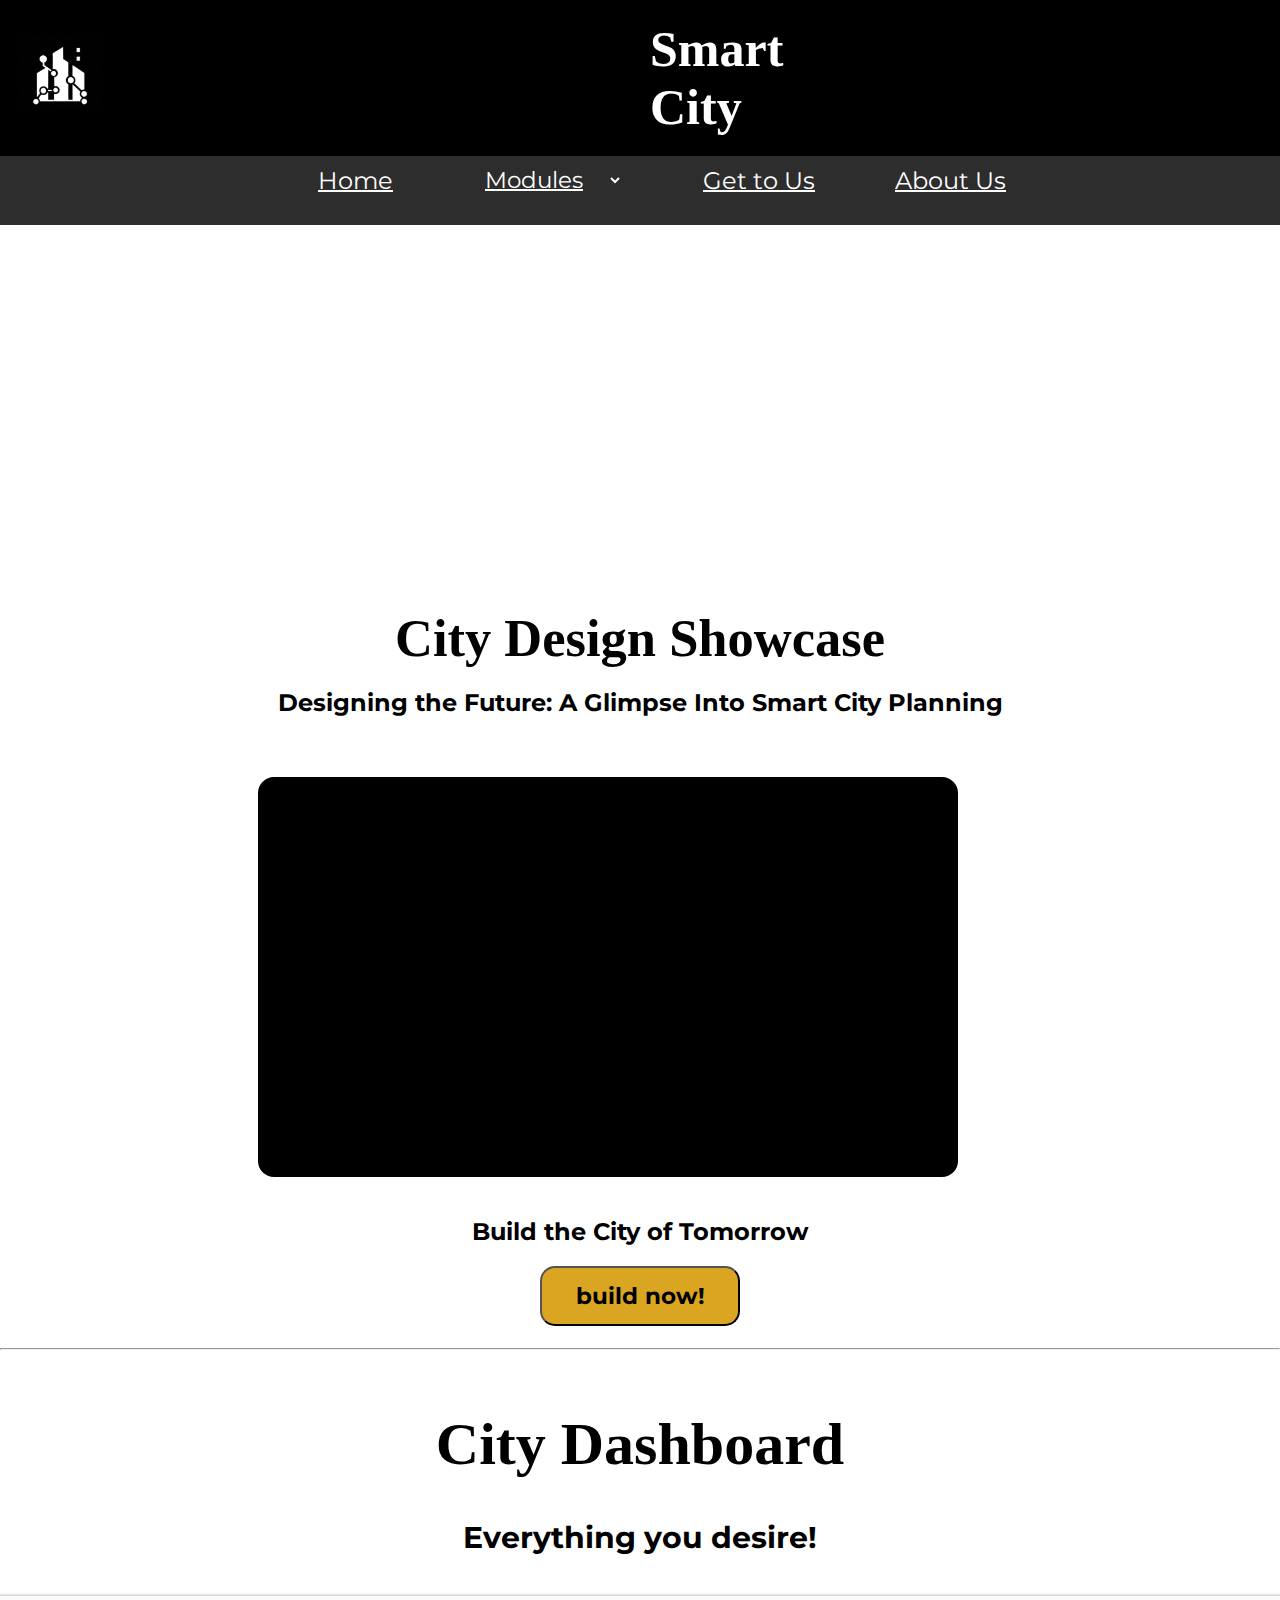
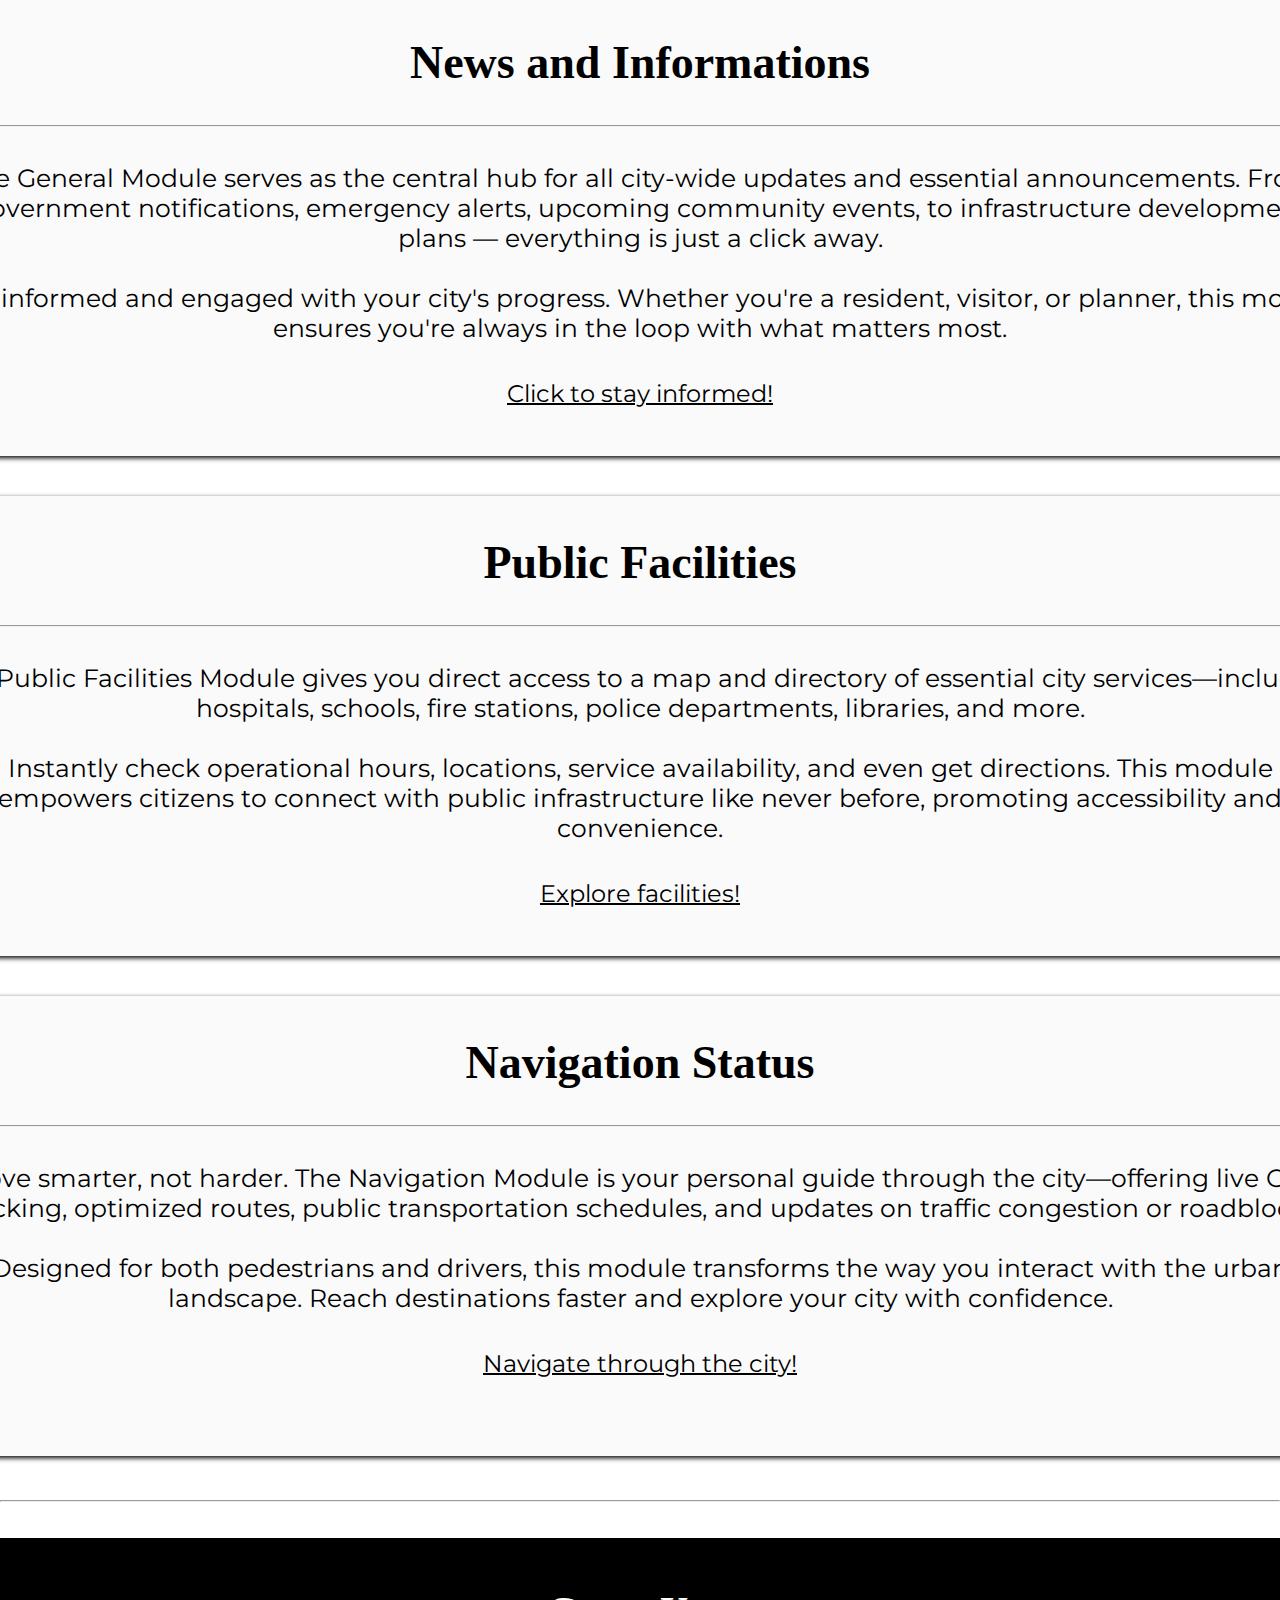
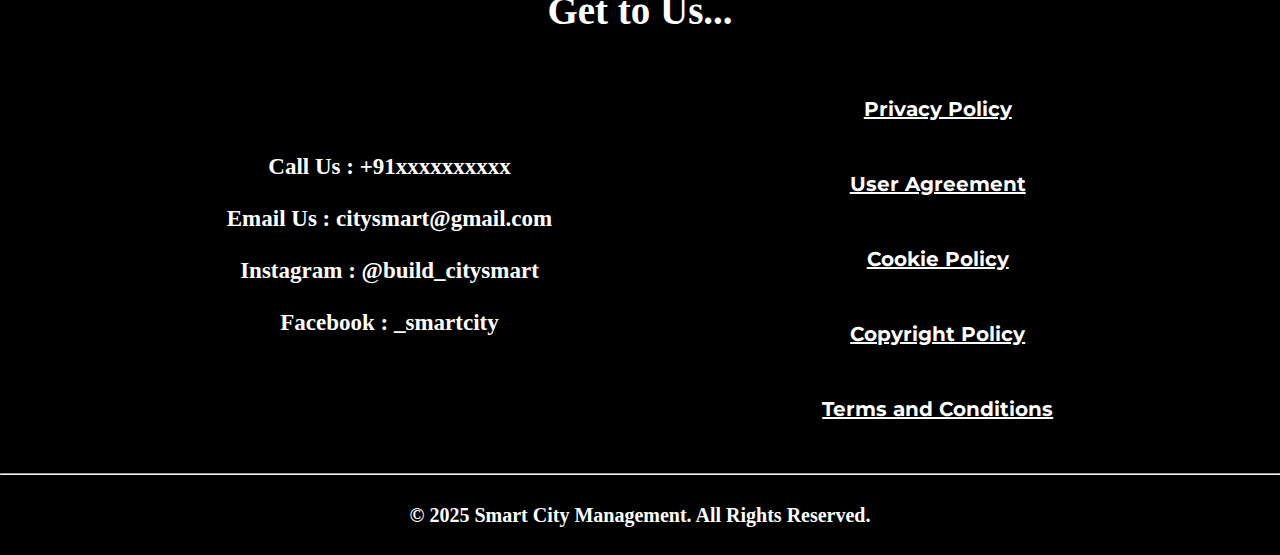
<file: Smart City Project/index.html>
<!DOCTYPE html>
<html lang="en">
<head>
    <meta charset="UTF-8">
    <meta name="viewport" content="width=device-width, initial-scale=1.0">
    <title>Smart-City Management</title>
    <link rel="stylesheet" href="style.css">
    <link rel="preconnect" href="https://fonts.googleapis.com">
    <link rel="preconnect" href="https://fonts.gstatic.com" crossorigin>
    <link href="https://fonts.googleapis.com/css2?family=Josefin+Sans:ital,wght@0,100..700;1,100..700&family=Merriweather:ital,wght@0,300;0,400;0,700;0,900;1,300;1,400;1,700;1,900&family=Montserrat:ital,wght@0,100..900;1,100..900&family=Nosifer&family=Open+Sans:ital,wght@0,300..800;1,300..800&family=Parkinsans:wght@300..800&family=Playfair+Display:ital,wght@0,400..900;1,400..900&family=Raleway:ital,wght@0,100..900;1,100..900&family=Roboto+Condensed:ital,wght@0,100..900;1,100..900&family=Varela&family=Varela+Round&family=Work+Sans:ital,wght@0,100..900;1,100..900&display=swap" rel="stylesheet">
</head>
<body id="home">
    <header>
        <div>
            <img value="#home" src="images/logo.jpg" alt="Smart-City">
        </div>
        <div>
            <h1>Smart City</h1>
        </div>
        <div>
            <h3 class="signin">Sign-In/Log-In</h3>
        </div>
    </header>
    <nav>
        <a href="http://127.0.0.1:5500/Smart%20City%20Project/index.html">Home</a>
        <form action="">
            <select name="Modules" class="module" id="" onchange="this.form.action=this.value; this.form.submit();">
                <option value="">Modules</option>
                <option value="" disabled></option>
                <option value="http://127.0.0.1:5500/Smart%20City%20Project/news.html">News and Informations</option>
                <option value="http://127.0.0.1:5500/Smart%20City%20Project/public.html">Public Facilities</option>
                <option value="http://127.0.0.1:5500/Smart%20City%20Project/navigation.html">Navigation Status</option>
                <option value="http://127.0.0.1:5500/Smart%20City%20Project/suggestion.html">Suggestion Form</option>
            </select>
        </form>
        <a href="#contact">Get to Us</a>
        <a href="http://127.0.0.1:5500/Smart%20City%20Project/about.html">About Us</a>
    </nav>
    <section class="moto">
        <div>
            <p>Connecting Citizens, Empowering Cities</p> <br>
            <p>with</p> <br>
            <p>Smarter Cities and Better Lives.</p>
        </div>
    </section>
    <section class="videosec">
        <div>
            <b><h2>City Design Showcase</h2></b>
            <p class="videosectext">Designing the Future: A Glimpse Into Smart City Planning</p>
            <div class="videobox">
                <iframe width="560" height="315" src="https://www.youtube.com/embed/7vlKoMi4Qr0?si=6HlQlZ-DJx5_7ldM" title="YouTube video player" frameborder="0" allow="accelerometer; autoplay; clipboard-write; encrypted-media; gyroscope; picture-in-picture; web-share" referrerpolicy="strict-origin-when-cross-origin" allowfullscreen></iframe>
            </div>
            <h2 class="videosectext">Build the City of Tomorrow</h2>
            <input type="button" class="videosecbutton" value="build now!">
        </div>
    </section> <hr>
    <section class="boxes">
        <h2 style="font-weight: bold; font-size: 60px;">City Dashboard</h2>
        <p style="font-weight: bold; font-size: 30px; font-family: Montserrat, sans-serif;">Everything you desire!</p>
        <div class="box">
            <h3 class="boxhead">News and Informations</h3> <br><br><hr><br><br>
            <p class="boxpara">The General Module serves as the central hub for all city-wide updates and essential announcements. From government notifications, emergency alerts, upcoming community events, to infrastructure development plans — everything is just a click away. <br><br>Stay informed and engaged with your city's progress. Whether you're a resident, visitor, or planner, this module ensures you're always in the loop with what matters most.</p>
            <br><br>
            <a href="http://127.0.0.1:5500/Smart%20City%20Project/news.html" style="color: black;">Click to stay informed!</a>
        </div>
        <div class="box">
            <h3 class="boxhead">Public Facilities</h3> <br><br><hr><br><br>
            <p class="boxpara">The Public Facilities Module gives you direct access to a map and directory of essential city services—including hospitals, schools, fire stations, police departments, libraries, and more. <br><br>Instantly check operational hours, locations, service availability, and even get directions. This module empowers citizens to connect with public infrastructure like never before, promoting accessibility and convenience.</p>
            <br><br>
            <a href="http://127.0.0.1:5500/Smart%20City%20Project/public.html" style="color: black;">Explore facilities!</a>
        </div>
        <div class="box">
            <h3 class="boxhead">Navigation Status</h3> <br><br><hr><br><br>
            <p class="boxpara">Move smarter, not harder. The Navigation Module is your personal guide through the city—offering live GPS tracking, optimized routes, public transportation schedules, and updates on traffic congestion or roadblocks.<br><br>Designed for both pedestrians and drivers, this module transforms the way you interact with the urban landscape. Reach destinations faster and explore your city with confidence.</p>
            <br><br>
            <a href="http://127.0.0.1:5500/Smart%20City%20Project/navigation.html" style="color: black;">Navigate through the city!</a>
        </div>
    </section> <hr> <br><br>
    <section id="contact" class="contactus">
        <h3 style="font-weight: bold; font-size: 39px; color: white;">Get to Us...</h3>
        <div class="gettous">
            <div class="leftside">
                <b><p>
                    Call Us : +91xxxxxxxxxx <br> <br>
                    Email Us : citysmart@gmail.com <br> <br>
                    Instagram : @build_citysmart <br> <br>
                    Facebook : _smartcity <br><br>  
                </p></b>
            </div>
            <div class="rightside">
                <b><p>
                    <h6><a href="" style="font-size: 20px; ">Privacy Policy</a></h6><br>
                    <h6><a href="" style="font-size: 20px;">User Agreement</a></h6><br>
                    <h6><a href="" style="font-size: 20px;">Cookie Policy</a></h6><br>
                    <h6><a href="" style="font-size: 20px;">Copyright Policy</a></h6><br>
                    <h6><a href="" style="font-size: 20px;">Terms and Conditions</a></h6>
                </p></b>
            </div>
        </div>
    </section><hr>  
    <footer>
        <p>&copy; 2025 Smart City Management. All Rights Reserved.</p>
    </footer>
</body>
</html>
</file>
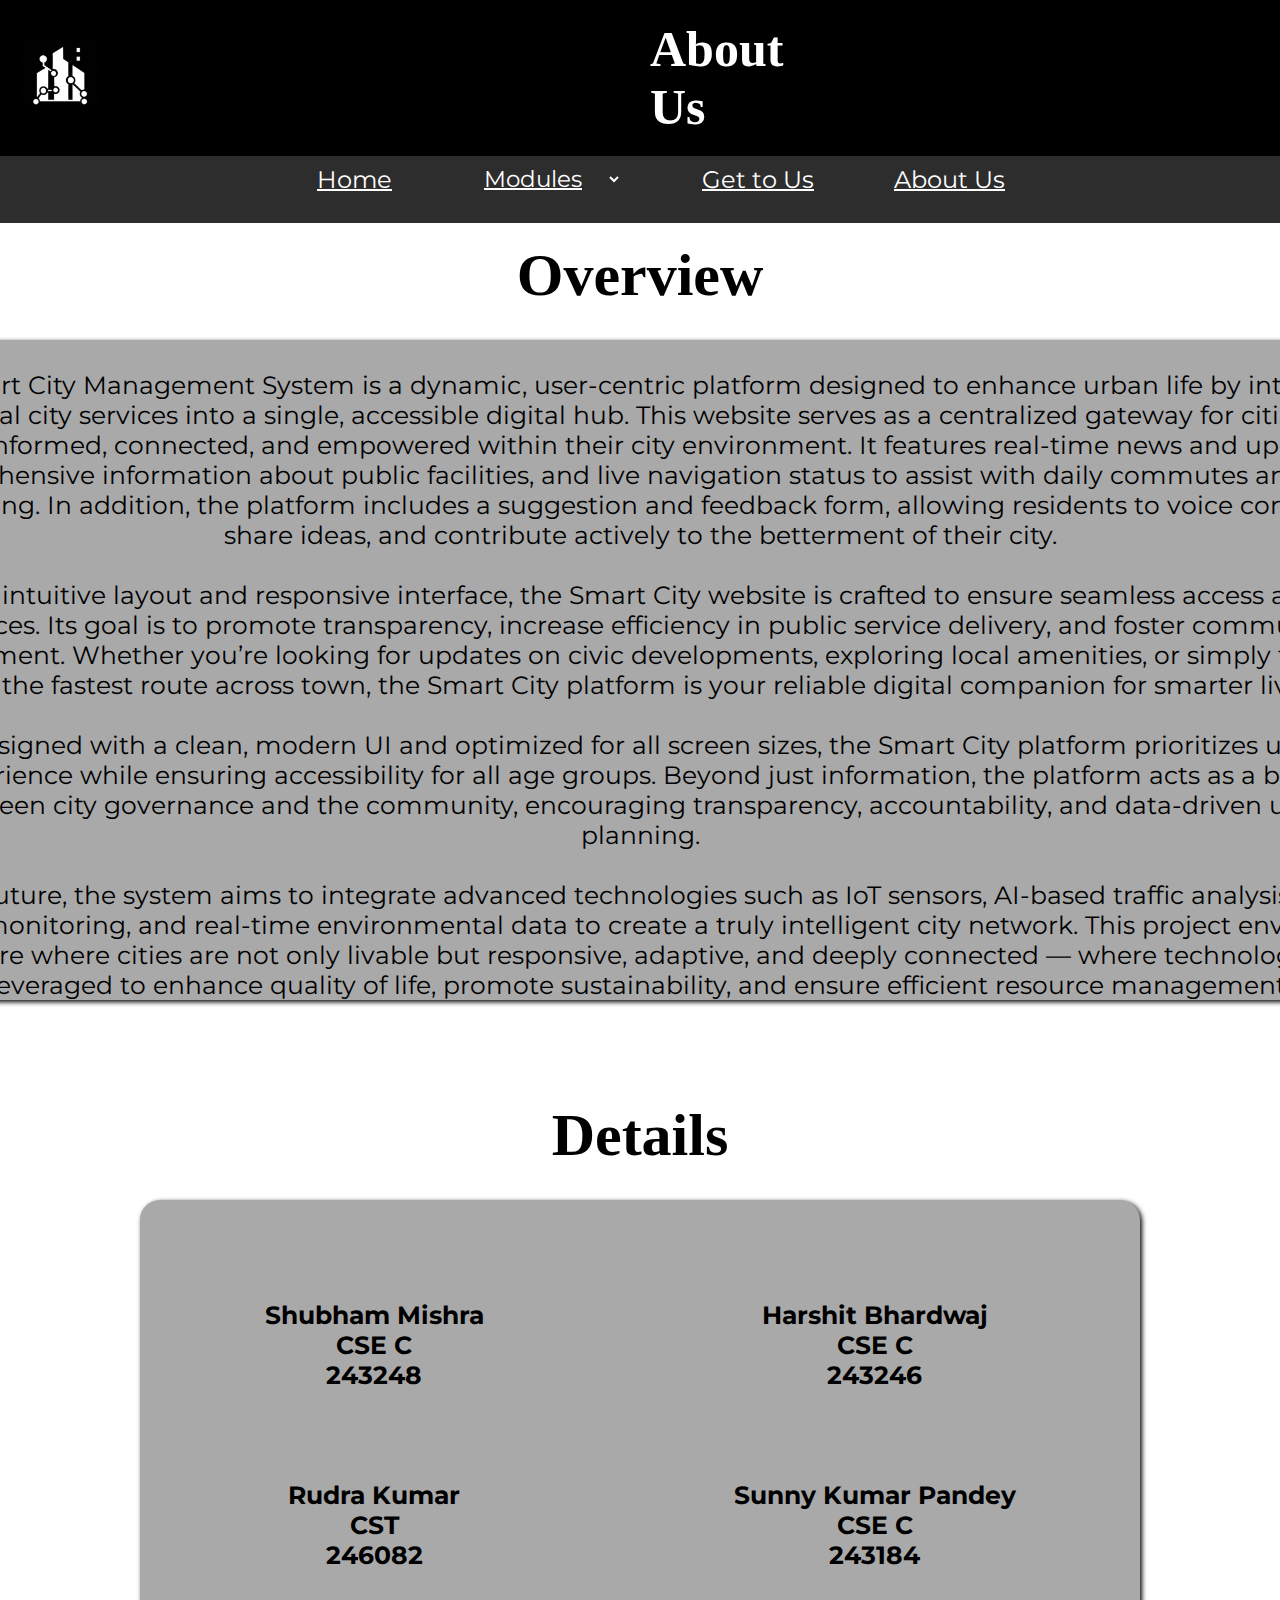
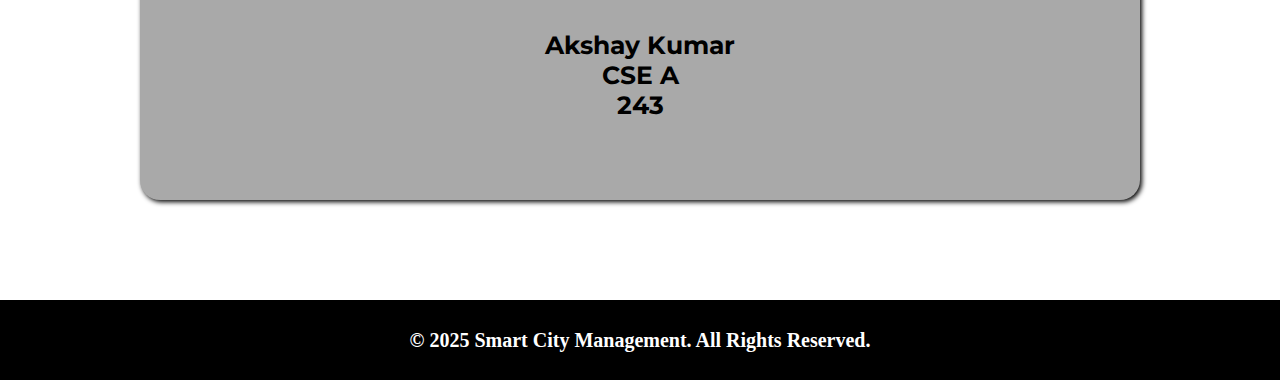
<file: Smart City Project/about.html>
<!DOCTYPE html>
<html lang="en">
<head>
    <meta charset="UTF-8">
    <meta name="viewport" content="width=device-width, initial-scale=1.0">
    <title>About Us</title>
    <link rel="stylesheet" href="style.css">
    <link rel="preconnect" href="https://fonts.googleapis.com">
    <link rel="preconnect" href="https://fonts.gstatic.com" crossorigin>
    <link href="https://fonts.googleapis.com/css2?family=Josefin+Sans:ital,wght@0,100..700;1,100..700&family=Merriweather:ital,wght@0,300;0,400;0,700;0,900;1,300;1,400;1,700;1,900&family=Montserrat:ital,wght@0,100..900;1,100..900&family=Nosifer&family=Open+Sans:ital,wght@0,300..800;1,300..800&family=Parkinsans:wght@300..800&family=Playfair+Display:ital,wght@0,400..900;1,400..900&family=Raleway:ital,wght@0,100..900;1,100..900&family=Roboto+Condensed:ital,wght@0,100..900;1,100..900&family=Varela&family=Varela+Round&family=Work+Sans:ital,wght@0,100..900;1,100..900&display=swap" rel="stylesheet">
    <style>
        *{
    margin: 0;
    padding: 0;
    scroll-behavior: smooth;
}
body{
    height: 100vh;
}
header{
    background-color: black;
    color: white;
    display: flex;
    gap: 550px;
    padding: 20px;
    align-items: center;
    position: fixed;
    z-index: 20;
    width: 100%;
}
nav{
    color: white;
    background-color:#2D2D2D;
    position: fixed;
    display: flex;
    width: 100%;
    gap: 80px;
    padding: 21px;
    top: 15vh;
    justify-content: center;
    align-items: center;
}
.module{
    outline: none;
    border: none;
    background-color: #2D2D2D;
    color: white;
    padding: 8px;
    width: 150px;
    text-decoration: 2px solid underline;
    font-size: 23px;
    transition: 0.3s ease;
    font-family: "Montserrat", sans-serif;
}
img{
    width: 80px;
}
h1{
    color: white;
    font-size: 50px;
}
.signin{
    color: white;
    font-family: "Montserrat", sans-serif;
    text-decoration: 2px solid underline;
}
.signin:hover{
    transition: 0.2s ease;
    transform: scale(1.02);
    cursor: pointer;
}
.container{
    height: 1000px;
    width: 100%;
    padding-top: 120px;
    gap: 30px;
    background-color: white;
    display: flex;
    flex-direction: column;
    align-items: center;
    justify-content: center;
    font-size: 40px;
}
.container2{
    height: 900px;
    width: 100%;
    margin-top: -120px;
    gap: 30px;
    background-color: white;
    display: flex;
    flex-direction: column;
    align-items: center;
    justify-content: center;
    font-size: 40px;
}
.aboutus{
    height: 600px;
    width: 1500px;
    box-shadow: 2px 2px 5px;
    border-radius: 20px;
    font-family: "Montserrat", sans-serif;
    background-color: darkgrey;
    color: black;
    font-size: 25px;
    display: flex;
    text-align: center;
    padding: 30px;
}
.aboutdetails{
    height: 500px;
    width: 1000px;
    box-shadow: 2px 2px 5px;
    border-radius: 20px;
    font-family: "Montserrat", sans-serif;
    background-color: darkgrey;
    color: black;
    font-size: 25px;
    display: flex;
    flex-direction: column;
    gap: 60px;
    text-align: center;
    padding-top: 100px;
}
.uppercon{
    display: flex;
    gap: 250px;
    justify-content: center;
}
.rightcon{
    color: black;
    font-family: "Montserrat", sans-serif;
    font-size: 25px;
    font-weight: bold;
}
.leftcon{
    color: black;
    font-family: "Montserrat", sans-serif;
    font-size: 25px;
    font-weight: bold;
}
.bottomcon{
    color: black;
    font-family: "Montserrat", sans-serif;
    font-size: 25px;
    font-weight: bold;
    align-items: center;
}
footer{
    color: white;
    background-color: black;
    height: 80px;
    width: 100%;
    font-weight: bold;
    font-size: 20px;
    display: flex;
    justify-content: center;
    align-items: center;
}
    </style>
</head>
<body>
    <header>
        <div>
            <img src="images/logo.jpg" alt="Smart-City">
        </div>
        <div>
            <h1>About Us</h1>
        </div>
        <div>
            <h3 class="signin">Sign-In/Log-In</h3>
        </div>
    </header>
    <nav>
        <a href="http://127.0.0.1:5500/Smart%20City%20Project/index.html">Home</a>
        <form action="">
            <select name="Modules" class="module" id="" onchange="this.form.action=this.value; this.form.submit();">
                <option value="">Modules</option>
                <option value="" disabled></option>
                <option value="http://127.0.0.1:5500/Smart%20City%20Project/news.html">News and Informations</option>
                <option value="http://127.0.0.1:5500/Smart%20City%20Project/public.html">Public Facilities</option>
                <option value="http://127.0.0.1:5500/Smart%20City%20Project/navigation.html">Navigation Status</option>
                <option value="http://127.0.0.1:5500/Smart%20City%20Project/suggestion.html">Suggestion Form</option>
            </select>
        </form>
        <a href="#contact">Get to Us</a>
        <a href="http://127.0.0.1:5500/Smart%20City%20Project/about.html">About Us</a>
    </nav>
    <section class="container">
        <h2>Overview</h2>
        <div class="aboutus">
            <p>The Smart City Management System is a dynamic, user-centric platform designed to enhance urban life by integrating essential city services into a single, accessible digital hub. This website serves as a centralized gateway for citizens to stay informed, connected, and empowered within their city environment. It features real-time news and updates, comprehensive information about public facilities, and live navigation status to assist with daily commutes and travel planning. In addition, the platform includes a suggestion and feedback form, allowing residents to voice concerns, share ideas, and contribute actively to the betterment of their city.
                <br><br>
                With an intuitive layout and responsive interface, the Smart City website is crafted to ensure seamless access across all devices. Its goal is to promote transparency, increase efficiency in public service delivery, and foster community engagement. Whether you’re looking for updates on civic developments, exploring local amenities, or simply trying to find the fastest route across town, the Smart City platform is your reliable digital companion for smarter living.
                <br><br>
                Designed with a clean, modern UI and optimized for all screen sizes, the Smart City platform prioritizes user experience while ensuring accessibility for all age groups. Beyond just information, the platform acts as a bridge between city governance and the community, encouraging transparency, accountability, and data-driven urban planning.
                <br><br>
                In the future, the system aims to integrate advanced technologies such as IoT sensors, AI-based traffic analysis, smart utility monitoring, and real-time environmental data to create a truly intelligent city network. This project envisions a future where cities are not only livable but responsive, adaptive, and deeply connected — where technology is leveraged to enhance quality of life, promote sustainability, and ensure efficient resource management.
            </p>
        </div>
    </section>
    <section class="container2">
        <h2>Details</h2>
        <div class="aboutdetails">
            <div class="uppercon">
                <div class="leftcon">
                    <p>
                        Shubham Mishra <br>
                        CSE C <br>
                        243248 <br><br><br><br>
                        Rudra Kumar <br>
                        CST <br>
                        246082
                    </p>
                </div>
                <div class="rightcon">
                    <p>
                        Harshit Bhardwaj <br>
                        CSE C <br>
                        243246 <br><br><br><br>
                        Sunny Kumar Pandey <br>
                        CSE C <br>
                        243184
                    </p>
                </div>
            </div>
            <div class="bottomcon">
                <p>
                    Akshay Kumar <br>
                    CSE A <br>
                    243
                </p>
            </div>
        </div>
    </section>
    <footer>
        <p>&copy; 2025 Smart City Management. All Rights Reserved.</p>
    </footer>
</body>
</html>
</file>
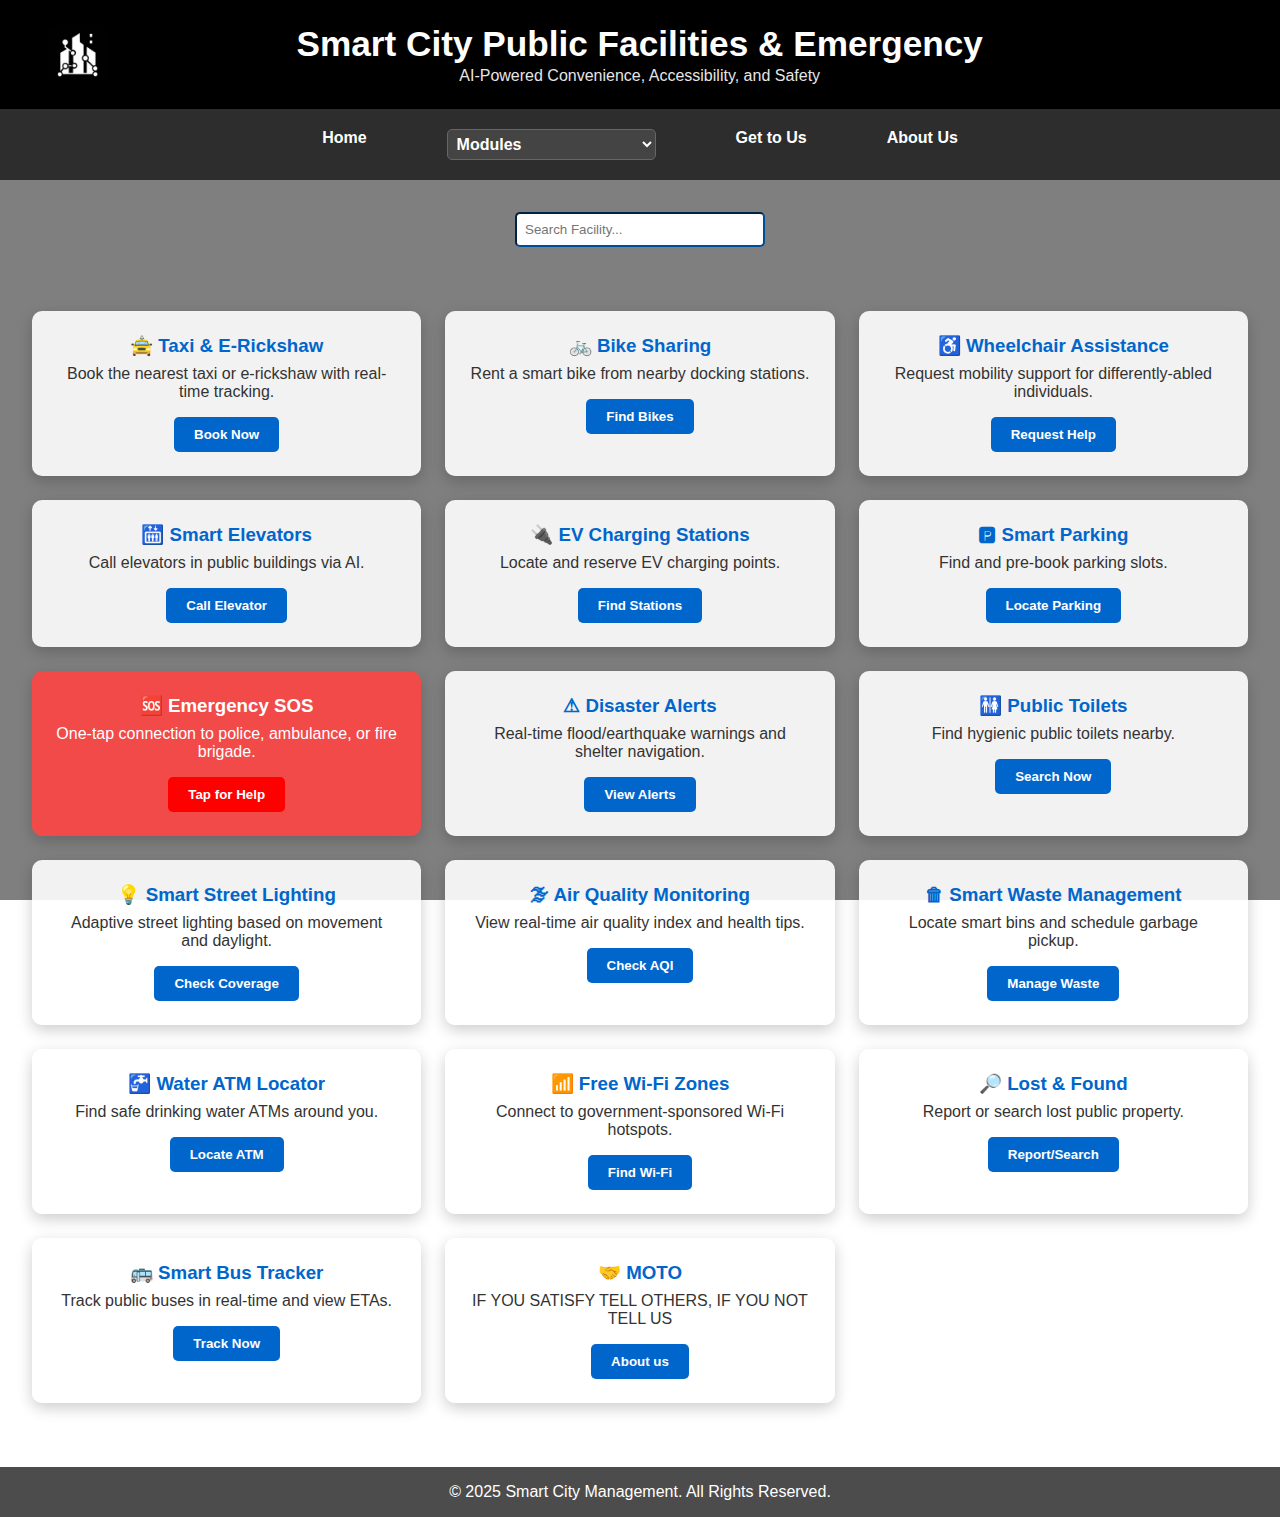
<file: Smart City Project/public.html>
<!DOCTYPE html>
<html lang="en">
<head>
    <meta charset="UTF-8" />
    <meta name="viewport" content="width=device-width, initial-scale=1.0"/>
    <title>Smart City Facilities & Emergency</title>
    <style>
        * {
            margin: 0;
            padding: 0;
            box-sizing: border-box;
            font-family: 'Segoe UI', Tahoma, Geneva, Verdana, sans-serif;
        }
        body {
            background: linear-gradient(rgba(0, 0, 0, 0.5), rgba(0, 0, 0, 0.5)),
                        url('https://images.unsplash.com/photo-1486406146926-c627a92ad1ab?ixlib=rb-1.2.1&auto=format&fit=crop&w=1350&q=80');
            background-size: cover;
            background-attachment: fixed;
            color: white;
        }

        .header {
            display: flex;
            align-items: center;
            justify-content: space-between;
            padding: 1.5rem 3rem;
            background: black;
            color: white;
        }

        .header img {
            height: 60px;
            border-radius: 10px;
        }

        .header-content {
            flex-grow: 1;
            text-align: center;
            margin-right: 60px;
        }

        .header-content h1 {
            font-size: 2.2rem;
            margin-bottom: 0.2rem;
        }

        .header-content p {
            font-size: 1rem;
            opacity: 0.9;
        }

        .navbar {
            background-color: #2D2D2D;
            display: flex;
            justify-content: center;
            gap: 80px;
            padding: 20px;
            z-index: 999;
        }

        .navbar a, .navbar select {
            color: white;
            text-decoration: none;
            font-weight: bold;
            background: transparent;
            border: none;
            font-size: 1rem;
            
        }

        .navbar select {
            padding: 5px;
            background-color: #444;
            color: white;
            border-radius: 5px;
            border: 1px solid #666;
        }

        .search-bar {
            text-align: center;
            margin: 2rem 0rem;
        }

        .search-bar input {
            padding: 8px;
            border-radius: 5px;
            border-color: #004d99;
            width: 250px;
        }

        .container {
            display: grid;
            grid-template-columns: repeat(auto-fit, minmax(300px, 1fr));
            gap: 1.5rem;
            padding: 2rem;
        }

        .card {
            background: rgba(255, 255, 255, 0.9);
            color: #333;
            border-radius: 10px;
            padding: 1.5rem;
            text-align: center;
            transition: transform 0.3s;
            box-shadow: 0 5px 15px rgba(0, 0, 0, 0.2);
        }

        .card:hover {
            transform: translateY(-10px);
        }

        .card h3 {
            margin-bottom: 0.5rem;
            color: #0066cc;
        }

        .emergency {
            background: rgba(255, 68, 68, 0.9);
            color: white;
        }

        .emergency h3 {
            color: white;
        }

        .btn {
            background: #0066cc;
            color: white;
            border: none;
            padding: 10px 20px;
            border-radius: 5px;
            cursor: pointer;
            margin-top: 1rem;
            font-weight: bold;
            transition: background 0.3s;
        }

        .btn:hover {
            background: #004d99;
        }

        .btn-emergency {
            background: rgb(255, 0, 0);
        }

        .btn-emergency:hover {
            background: #c80303;
        }

        .footer {
            text-align: center;
            padding: 1rem;
            background: rgba(0, 0, 0, 0.7);
            margin-top: 2rem;
        }
    </style>
</head>
<body>
    <div class="header">
        <img src="images/logo.jpg" alt="Smart City Logo">
        <div class="header-content">
            <h1>Smart City Public Facilities & Emergency</h1>
            <p>AI-Powered Convenience, Accessibility, and Safety</p>
        </div>
    </div>
    <nav class="navbar">
        <a href="http://127.0.0.1:5500/Smart%20City%20Project/index.html">Home</a>
        <form action="">
            <select name="Modules" class="module" id="" onchange="this.form.action=this.value; this.form.submit();">
                <option value="">Modules</option>
                <option value="" disabled></option>
                <option value="http://127.0.0.1:5500/Smart%20City%20Project/news.html">News and Informations</option>
                <option value="http://127.0.0.1:5500/Smart%20City%20Project/public.html">Public Facilities</option>
                <option value="http://127.0.0.1:5500/Smart%20City%20Project/navigation.html">Navigation Status</option>
                <option value="http://127.0.0.1:5500/Smart%20City%20Project/suggestion.html">Suggestion Form</option>
            </select>
        </form>
        <a href="#contact">Get to Us</a>
        <a href="http://127.0.0.1:5500/Smart%20City%20Project/about.html">About Us</a>
    </nav>

    <!-- SEARCH BAR -->
    <div class="search-bar">
        <input type="text" id="search" placeholder="Search Facility...">
    </div>

    <!-- CARDS CONTAINER -->
    <div class="container" id="app">
        <!-- Facility cards will be dynamically generated here -->
    </div>

    <!-- FOOTER -->
    <div class="footer">
        <p>&copy; 2025 Smart City Management. All Rights Reserved.</p>
    </div>

    <!-- SCRIPT -->
    <script>
        const facilities = [
            { title: "Taxi & E-Rickshaw", icon: "🚖", description: "Book the nearest taxi or e-rickshaw with real-time tracking.", buttonText: "Book Now", isEmergency: false },
            { title: "Bike Sharing", icon: "🚲", description: "Rent a smart bike from nearby docking stations.", buttonText: "Find Bikes", isEmergency: false },
            { title: "Wheelchair Assistance", icon: "♿", description: "Request mobility support for differently-abled individuals.", buttonText: "Request Help", isEmergency: false },
            { title: "Smart Elevators", icon: "🛗", description: "Call elevators in public buildings via AI.", buttonText: "Call Elevator", isEmergency: false },
            { title: "EV Charging Stations", icon: "🔌", description: "Locate and reserve EV charging points.", buttonText: "Find Stations", isEmergency: false },
            { title: "Smart Parking", icon: "🅿", description: "Find and pre-book parking slots.", buttonText: "Locate Parking", isEmergency: false },
            { title: "Emergency SOS", icon: "🆘", description: "One-tap connection to police, ambulance, or fire brigade.", buttonText: "Tap for Help", isEmergency: true },
            { title: "Disaster Alerts", icon: "⚠", description: "Real-time flood/earthquake warnings and shelter navigation.", buttonText: "View Alerts", isEmergency: false },
            { title: "Public Toilets", icon: "🚻", description: "Find hygienic public toilets nearby.", buttonText: "Search Now", isEmergency: false },
            { title: "Smart Street Lighting", icon: "💡", description: "Adaptive street lighting based on movement and daylight.", buttonText: "Check Coverage", isEmergency: false },
            { title: "Air Quality Monitoring", icon: "🌫", description: "View real-time air quality index and health tips.", buttonText: "Check AQI", isEmergency: false },
            { title: "Smart Waste Management", icon: "🗑", description: "Locate smart bins and schedule garbage pickup.", buttonText: "Manage Waste", isEmergency: false },
            { title: "Water ATM Locator", icon: "🚰", description: "Find safe drinking water ATMs around you.", buttonText: "Locate ATM", isEmergency: false },
            { title: "Free Wi-Fi Zones", icon: "📶", description: "Connect to government-sponsored Wi-Fi hotspots.", buttonText: "Find Wi-Fi", isEmergency: false },
            { title: "Lost & Found", icon: "🔎", description: "Report or search lost public property.", buttonText: "Report/Search", isEmergency: false },
            { title: "Smart Bus Tracker", icon: "🚌", description: "Track public buses in real-time and view ETAs.", buttonText: "Track Now", isEmergency: false },
            { title: "MOTO", icon: "🤝", description: "IF YOU SATISFY TELL OTHERS, IF YOU NOT TELL US", buttonText: "About us", isEmergency: false }
        ];

        const app = document.getElementById('app');
        facilities.forEach(facility => {
            const card = document.createElement('div');
            card.className = `card ${facility.isEmergency ? 'emergency' : ''}`;
            card.innerHTML = `
                <h3>${facility.icon} ${facility.title}</h3>
                <p>${facility.description}</p>
                <button class="btn ${facility.isEmergency ? 'btn-emergency' : ''}">${facility.buttonText}</button>
            `;
            app.appendChild(card);
        });

        document.addEventListener('click', (e) => {
            if (e.target.classList.contains('btn-emergency')) {
                alert("🚨 EMERGENCY ALERT: Authorities notified! Your location has been shared.");
                console.log("Emergency request sent to police/ambulance.");
            }
        });

        document.getElementById('search').addEventListener('input', (e) => {
            const value = e.target.value.toLowerCase();
            document.querySelectorAll('.card').forEach(card => {
                card.style.display = card.textContent.toLowerCase().includes(value) ? '' : 'none';
            });
        });

        function handleModuleSelect(selectElement) {
            const value = selectElement.value;
            if (value) alert(`Navigating to ${value}`);
        }
    </script>
</body>
</html>
</file>
<file: Smart City Project/style.css>
*{
    margin: 0;
    padding: 0;
    scroll-behavior: smooth;
}
body{
    height: 100vh;
}
header{
    background-color: black;
    color: white;
    display: flex;
    gap: 550px;
    padding: 20px;
    align-items: center;
    position: fixed;
    z-index: 20;
    width: 100%;
}
h1{
    color: white;
    font-size: 50px;
}
.signin{
    color: white;
    font-family: "Montserrat", sans-serif;
    text-decoration: 2px solid underline;
}
.signin:hover{
    transition: 0.2s ease;
    transform: scale(1.02);
    cursor: pointer;
}
img{
    width: 80px;
}
nav{
    color: white;
    background-color:#2D2D2D;
    position: fixed;
    display: flex;
    width: 100%;
    gap: 80px;
    padding: 22px;
    top: 15vh;
    justify-content: center;
    align-items: center;
}
.module{
    outline: none;
    border: none;
    background-color: #2D2D2D;
    color: white;
    padding: 8px;
    width: 150px;
    text-decoration: 2px solid underline;
    font-size: 23px;
    transition: 0.3s ease;
    font-family: "Montserrat", sans-serif;
}
.moto{
    padding-top: calc(16vh + 7vh);
    background-image: url(https://i.pinimg.com/736x/78/77/09/7877090953d375fac7ed883596f2c74e.jpg);
    color: white;
    padding-bottom: 10px;
    text-align: center;
    display: flex;
    justify-content: center;
    align-items: center;
    height: 39vh;
    font-size: 29px;
    font-weight: bold;
    font-family: "Montserrat", sans-serif;
}
.videosec{
    display: flex;
    flex-direction: column;
    background-color: white;
    height: 700px;
    color: black;
    text-align: center;
    padding: 40px;
    /* font-family: "Montserrat", sans-serif; */
    font-size: 35px;
    align-items: center;
}
.videosectext{
    font-family: "Montserrat", sans-serif;
    color: black;
    padding: 20px;
    font-weight: bold;
    font-size: 24px;
}
.videosecbutton{
    background-color: goldenrod;
    height: 60px;
    width: 200px;
    border-radius: 15px;
    color: black;
    font-family: "Montserrat", sans-serif;
    font-weight: bold;
    font-size: 23px;
    cursor: pointer;
}
.videosecbutton:hover{
    transition: 0.2s ease;
    transform: scale(1.02);
    border-radius: 20px;
}
.videobox{
    display: flex;
    align-items: center;
    justify-content: center;
    border-radius: 16px;
    background-color: black;
    margin-top: 40px;
    margin-bottom: 20px;
    height: 400px;
    width: 700px;
}
.boxes{
    margin-top: 60px;
    display: flex;
    flex-direction: column;
    align-items: center;
    gap: 40px;
    height: 1690px;
}
.box{
    padding: 40px;
    background-color: #FAFAFA;
    box-shadow: 2px 2px 5px;
    height: 380px;
    width: 1400px;
    border-radius: 20px;
    text-align: center;
}
.boxhead{
    font-weight: bold;
    color: black;
    font-size: 46px;
}
.boxpara{
    font-family: "Montserrat", sans-serif;
    color: black;
    font-size: 25px;
}
a{
    text-decoration: none;
    font-size: 24px;
    color: white;
    font-family: "Montserrat", sans-serif;
    text-decoration: 2px solid underline;
}
a:hover{
    transition: 0.2s ease;
    transform: scale(1.02); 
}
.contactus{
    padding: 50px;
    font-size: 39px;
    text-align: center;
    background-color: black;
    color: white;
    margin-bottom: -60px;
}
.gettous{
    padding: 60px;
    display: flex;
    justify-content: center;
    gap: 270px;
}
.leftside{
    color: white;
    font-size: 23px;
    display: flex;
    flex-direction: column;
    gap: 40px;
    justify-content: center;
}
.rightside{
    color: white;
}
footer{
    color: white;
    background-color: black;
    height: 80px;
    width: 100%;
    font-weight: bold;
    font-size: 20px;
    display: flex;
    justify-content: center;
    align-items: center;
}
</file>
